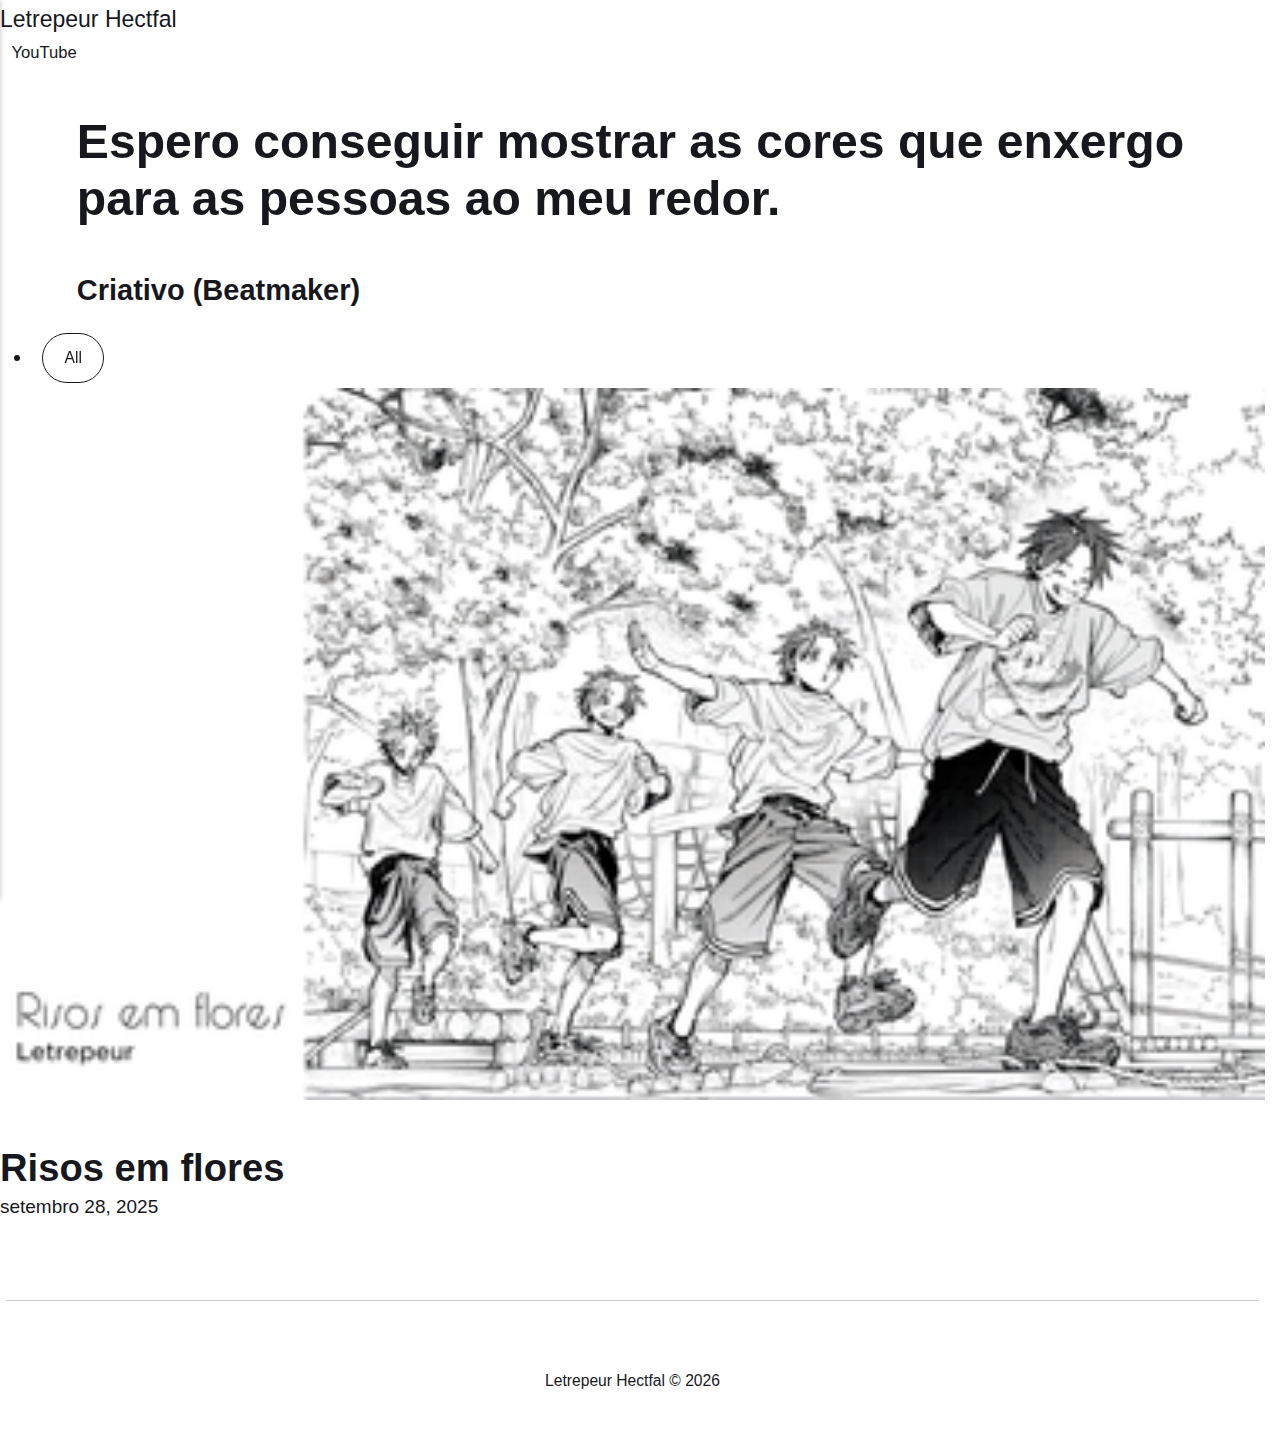
<file: index.html>
<!DOCTYPE html><html lang="pt-br"><head><meta charset="utf-8"><meta http-equiv="X-UA-Compatible" content="IE=edge"><meta name="viewport" content="width=device-width,initial-scale=1"><title>Letrepeur Hectfal</title><meta name="generator" content="Publii Open-Source CMS for Static Site"><link rel="canonical" href="https://letrepeur.github.io/"><link rel="alternate" type="application/atom+xml" href="https://letrepeur.github.io/feed.xml" title="Letrepeur Hectfal - RSS"><link rel="alternate" type="application/json" href="https://letrepeur.github.io/feed.json" title="Letrepeur Hectfal - JSON"><meta property="og:title" content="Letrepeur Hectfal"><meta property="og:site_name" content="Letrepeur Hectfal"><meta property="og:description" content=""><meta property="og:url" content="https://letrepeur.github.io/"><meta property="og:type" content="website"><link rel="stylesheet" href="https://letrepeur.github.io/assets/css/style.css?v=8c4cc53cb2e6b8baa89cd8b859a6d66d"><script type="application/ld+json">{"@context":"http://schema.org","@type":"Organization","name":"Letrepeur Hectfal","url":"https://letrepeur.github.io/"}</script><noscript><style>img[loading] {
                    opacity: 1;
                }</style></noscript></head><body class="home-template"><div class="container"><header class="header" id="js-header"><a href="https://letrepeur.github.io/" class="logo">Letrepeur Hectfal</a><nav class="navbar js-navbar"><button class="navbar__toggle js-toggle" aria-label="Menu"><span class="navbar__toggle-box"><span class="navbar__toggle-inner">Menu</span></span></button><ul class="navbar__menu"><li><a href="https://www.youtube.com/@letrepeur" title="Canal no YouTube" target="_blank">YouTube</a></li></ul></nav></header><main><section class="hero wrapper"><h1>Espero conseguir mostrar as cores que enxergo para as pessoas ao meu redor.</h1><h3>Criativo (Beatmaker)</h3></section><nav class="filter" aria-label="Content filters"><ul class="filter__button-group"><li><button class="filter__item is-active" data-filter="*">All</button></li></ul></nav><div class="l-col l-col--3"><section class="c-card"><a href="https://letrepeur.github.io/risos-em-flores.html" class="c-card__link"><div class="c-card__header"><img src="https://letrepeur.github.io/media/posts/2/Feed-pt-br-169.png" srcset="https://letrepeur.github.io/media/posts/2/responsive/Feed-pt-br-169-xs.webp 300w, https://letrepeur.github.io/media/posts/2/responsive/Feed-pt-br-169-sm.webp 480w, https://letrepeur.github.io/media/posts/2/responsive/Feed-pt-br-169-md.webp 768w, https://letrepeur.github.io/media/posts/2/responsive/Feed-pt-br-169-lg.webp 1024w, https://letrepeur.github.io/media/posts/2/responsive/Feed-pt-br-169-xl.webp 1360w, https://letrepeur.github.io/media/posts/2/responsive/Feed-pt-br-169-2xl.webp 1600w, https://letrepeur.github.io/media/posts/2/responsive/Feed-pt-br-169-sm2.webp 375w" sizes="(min-width: 75em) 25vw, (min-width: 56.25em) 33vw, (min-width: 37.5em) 50vw, 100vw" loading="lazy" height="1080" width="1920" alt=""></div><div class="c-card__body c-card__body--compact"><div class="c-card__text c-card__text--compact"><h2>Risos em flores</h2><time datetime="2025-09-28T21:37">setembro 28, 2025</time></div></div></a></section></div></main><footer class="footer"><div class="footer__copyright">Letrepeur Hectfal © 2026</div></footer></div><script defer="defer" src="https://letrepeur.github.io/assets/js/scripts.min.js?v=4268bfae06e330d473c424d50f09abda"></script><script>window.publiiThemeMenuConfig={mobileMenuMode:'sidebar',animationSpeed:300,submenuWidth: 'auto',doubleClickTime:500,mobileMenuExpandableSubmenus:true,relatedContainerForOverlayMenuSelector:'.navbar'};</script><script defer="defer" src="https://letrepeur.github.io/assets/js/isotope.pkgd.min.js?v=2afcff647ed260006faa71c8e779e8d4"></script><script>window.addEventListener("DOMContentLoaded",function(){var j=new Isotope(".l-col",{itemSelector:".c-card",percentPosition:true,layoutMode:"masonry",transitionDuration:"0.6s",masonry:{columnWidth:".c-card"}});var g=document.querySelector(".filter__button-group");if(g){g.addEventListener("click",function(i){if(!matchesSelector(i.target,"button")){return}var k=i.target.getAttribute("data-filter");k=k;j.arrange({filter:k})});var b=document.querySelectorAll(".filter__button-group");for(var c=0,e=b.length;c<e;c++){var d=b[c];h(d)}function h(i){i.addEventListener("click",function(k){if(!matchesSelector(k.target,"button")){return}i.querySelector(".is-active").classList.remove("is-active");k.target.classList.add("is-active")})}}var a=document.querySelector(".l-col");var f=document.querySelectorAll(".c-card");a.classList.add("is-visible");j.revealItemElements(f)});</script><script>/*<![CDATA[*/var images=document.querySelectorAll("img[loading]");for(var i=0;i<images.length;i++){if(images[i].complete){images[i].classList.add("is-loaded")}else{images[i].addEventListener("load",function(){this.classList.add("is-loaded")},false)}};/*]]>*/</script></body></html>
</file>
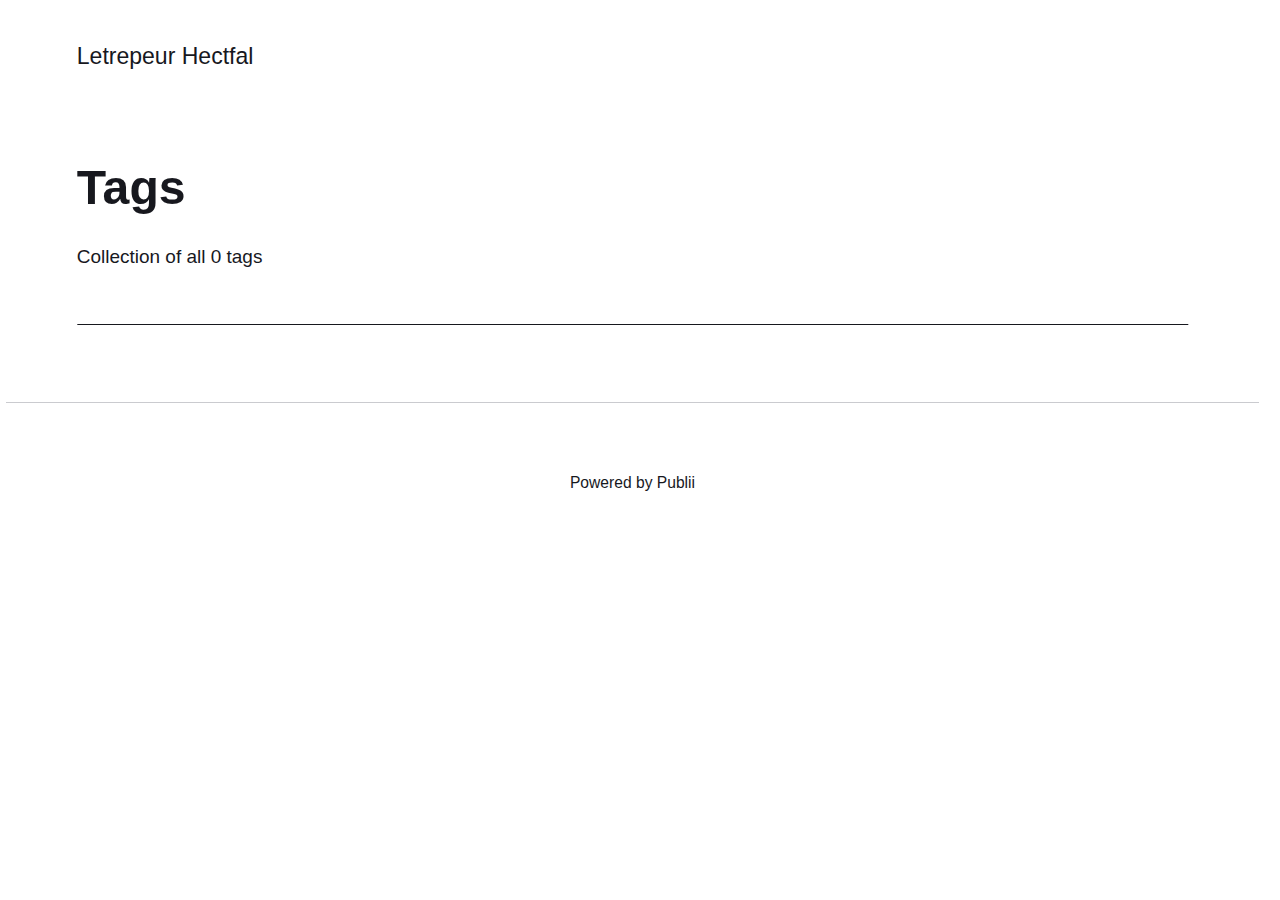
<file: tags/index.html>
<!DOCTYPE html><html lang="en-gb"><head><meta charset="utf-8"><meta http-equiv="X-UA-Compatible" content="IE=edge"><meta name="viewport" content="width=device-width,initial-scale=1"><title>All tags - Letrepeur Hectfal</title><meta name="robots" content="noindex, follow"><meta name="generator" content="Publii Open-Source CMS for Static Site"><link rel="alternate" type="application/atom+xml" href="https://letrepeur.github.io/feed.xml" title="Letrepeur Hectfal - RSS"><link rel="alternate" type="application/json" href="https://letrepeur.github.io/feed.json" title="Letrepeur Hectfal - JSON"><meta property="og:title" content="Letrepeur Hectfal"><meta property="og:site_name" content="Letrepeur Hectfal"><meta property="og:description" content=""><meta property="og:url" content="https://letrepeur.github.io/tags/"><meta property="og:type" content="website"><link rel="stylesheet" href="https://letrepeur.github.io/assets/css/style.css?v=2110fdcc9616a96348b5f5ad11c64055"><script type="application/ld+json">{"@context":"http://schema.org","@type":"Organization","name":"Letrepeur Hectfal","url":"https://letrepeur.github.io/"}</script><noscript><style>img[loading] {
                    opacity: 1;
                }</style></noscript></head><body class="tags-template"><header class="top js-header"><a class="logo" href="https://letrepeur.github.io/">Letrepeur Hectfal</a></header><main class="page page--tags"><div class="hero hero--noimage"><header class="hero__content"><div class="wrapper"><h1>Tags</h1><p class="page__desc">Collection of all 0 tags</p></div></header></div><div class="wrapper"><ul class="feed feed--grid"></ul></div></main><footer class="footer"><div class="wrapper"><div class="footer__copyright">Powered by Publii</div><button id="backToTop" class="footer__bttop" aria-label="Back to top" title="Back to top"><svg width="20" height="20"><use xlink:href="https://letrepeur.github.io/assets/svg/svg-map.svg#toparrow"/></svg></button></div></footer><script defer="defer" src="https://letrepeur.github.io/assets/js/scripts.min.js?v=d0fc1030089a37f93a2d51bf6d07565c"></script><script>window.publiiThemeMenuConfig={mobileMenuMode:'sidebar',animationSpeed:300,submenuWidth: 'auto',doubleClickTime:500,mobileMenuExpandableSubmenus:true,relatedContainerForOverlayMenuSelector:'.top'};</script><script>var images = document.querySelectorAll('img[loading]');
        for (var i = 0; i < images.length; i++) {
            if (images[i].complete) {
                images[i].classList.add('is-loaded');
            } else {
                images[i].addEventListener('load', function () {
                    this.classList.add('is-loaded');
                }, false);
            }
        }</script></body></html>
</file>
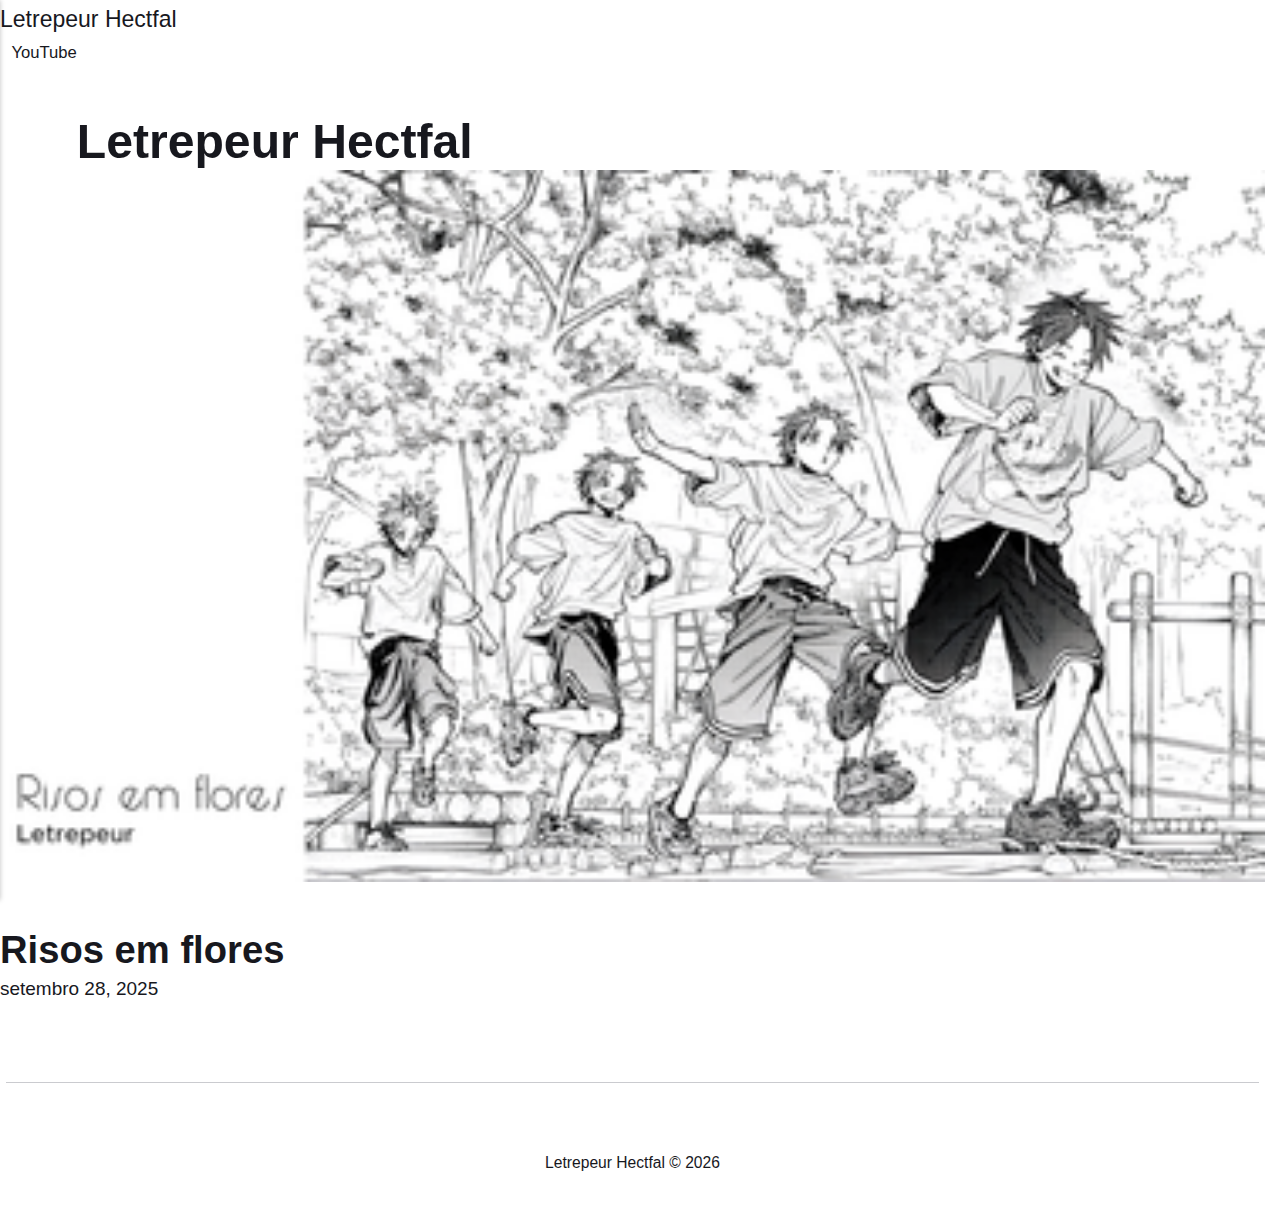
<file: authors/letrepeur/index.html>
<!DOCTYPE html><html lang="pt-br"><head><meta charset="utf-8"><meta http-equiv="X-UA-Compatible" content="IE=edge"><meta name="viewport" content="width=device-width,initial-scale=1"><title>Author: Letrepeur Hectfal - Letrepeur Hectfal</title><meta name="robots" content="noindex, follow"><meta name="generator" content="Publii Open-Source CMS for Static Site"><link rel="alternate" type="application/atom+xml" href="https://letrepeur.github.io/feed.xml" title="Letrepeur Hectfal - RSS"><link rel="alternate" type="application/json" href="https://letrepeur.github.io/feed.json" title="Letrepeur Hectfal - JSON"><meta property="og:title" content="Letrepeur Hectfal"><meta property="og:site_name" content="Letrepeur Hectfal"><meta property="og:description" content=""><meta property="og:url" content="https://letrepeur.github.io/authors/letrepeur/"><meta property="og:type" content="website"><link rel="stylesheet" href="https://letrepeur.github.io/assets/css/style.css?v=8c4cc53cb2e6b8baa89cd8b859a6d66d"><script type="application/ld+json">{"@context":"http://schema.org","@type":"Organization","name":"Letrepeur Hectfal","url":"https://letrepeur.github.io/"}</script><noscript><style>img[loading] {
                    opacity: 1;
                }</style></noscript></head><body class="author-template"><div class="container"><header class="header" id="js-header"><a href="https://letrepeur.github.io/" class="logo">Letrepeur Hectfal</a><nav class="navbar js-navbar"><button class="navbar__toggle js-toggle" aria-label="Menu"><span class="navbar__toggle-box"><span class="navbar__toggle-inner">Menu</span></span></button><ul class="navbar__menu"><li><a href="https://www.youtube.com/@letrepeur" title="Canal no YouTube" target="_blank">YouTube</a></li></ul></nav></header><main class="page page--author"><section class="hero wrapper"><h1>Letrepeur Hectfal</h1></section><section class="l-col l-col--3"><article class="c-card"><a href="https://letrepeur.github.io/risos-em-flores.html" class="c-card__link"><div class="c-card__header"><img src="https://letrepeur.github.io/media/posts/2/Feed-pt-br-169.png" srcset="https://letrepeur.github.io/media/posts/2/responsive/Feed-pt-br-169-xs.webp 300w, https://letrepeur.github.io/media/posts/2/responsive/Feed-pt-br-169-sm.webp 480w, https://letrepeur.github.io/media/posts/2/responsive/Feed-pt-br-169-md.webp 768w, https://letrepeur.github.io/media/posts/2/responsive/Feed-pt-br-169-lg.webp 1024w, https://letrepeur.github.io/media/posts/2/responsive/Feed-pt-br-169-xl.webp 1360w, https://letrepeur.github.io/media/posts/2/responsive/Feed-pt-br-169-2xl.webp 1600w, https://letrepeur.github.io/media/posts/2/responsive/Feed-pt-br-169-sm2.webp 375w" sizes="(min-width: 75em) 25vw, (min-width: 56.25em) 33vw, (min-width: 37.5em) 50vw, 100vw" loading="lazy" height="1080" width="1920" alt=""></div><div class="c-card__body c-card__body--compact"><div class="c-card__text c-card__text--compact"><h2>Risos em flores</h2><time datetime="2025-09-28T21:37">setembro 28, 2025</time></div></div></a></article></section></main><footer class="footer"><div class="footer__copyright">Letrepeur Hectfal © 2026</div></footer></div><script defer="defer" src="https://letrepeur.github.io/assets/js/scripts.min.js?v=4268bfae06e330d473c424d50f09abda"></script><script>window.publiiThemeMenuConfig={mobileMenuMode:'sidebar',animationSpeed:300,submenuWidth: 'auto',doubleClickTime:500,mobileMenuExpandableSubmenus:true,relatedContainerForOverlayMenuSelector:'.navbar'};</script><script defer="defer" src="https://letrepeur.github.io/assets/js/isotope.pkgd.min.js?v=2afcff647ed260006faa71c8e779e8d4"></script><script>window.addEventListener("DOMContentLoaded",function(){var j=new Isotope(".l-col",{itemSelector:".c-card",percentPosition:true,layoutMode:"masonry",transitionDuration:"0.6s",masonry:{columnWidth:".c-card"}});var g=document.querySelector(".filter__button-group");if(g){g.addEventListener("click",function(i){if(!matchesSelector(i.target,"button")){return}var k=i.target.getAttribute("data-filter");k=k;j.arrange({filter:k})});var b=document.querySelectorAll(".filter__button-group");for(var c=0,e=b.length;c<e;c++){var d=b[c];h(d)}function h(i){i.addEventListener("click",function(k){if(!matchesSelector(k.target,"button")){return}i.querySelector(".is-active").classList.remove("is-active");k.target.classList.add("is-active")})}}var a=document.querySelector(".l-col");var f=document.querySelectorAll(".c-card");a.classList.add("is-visible");j.revealItemElements(f)});</script><script>/*<![CDATA[*/var images=document.querySelectorAll("img[loading]");for(var i=0;i<images.length;i++){if(images[i].complete){images[i].classList.add("is-loaded")}else{images[i].addEventListener("load",function(){this.classList.add("is-loaded")},false)}};/*]]>*/</script></body></html>
</file>
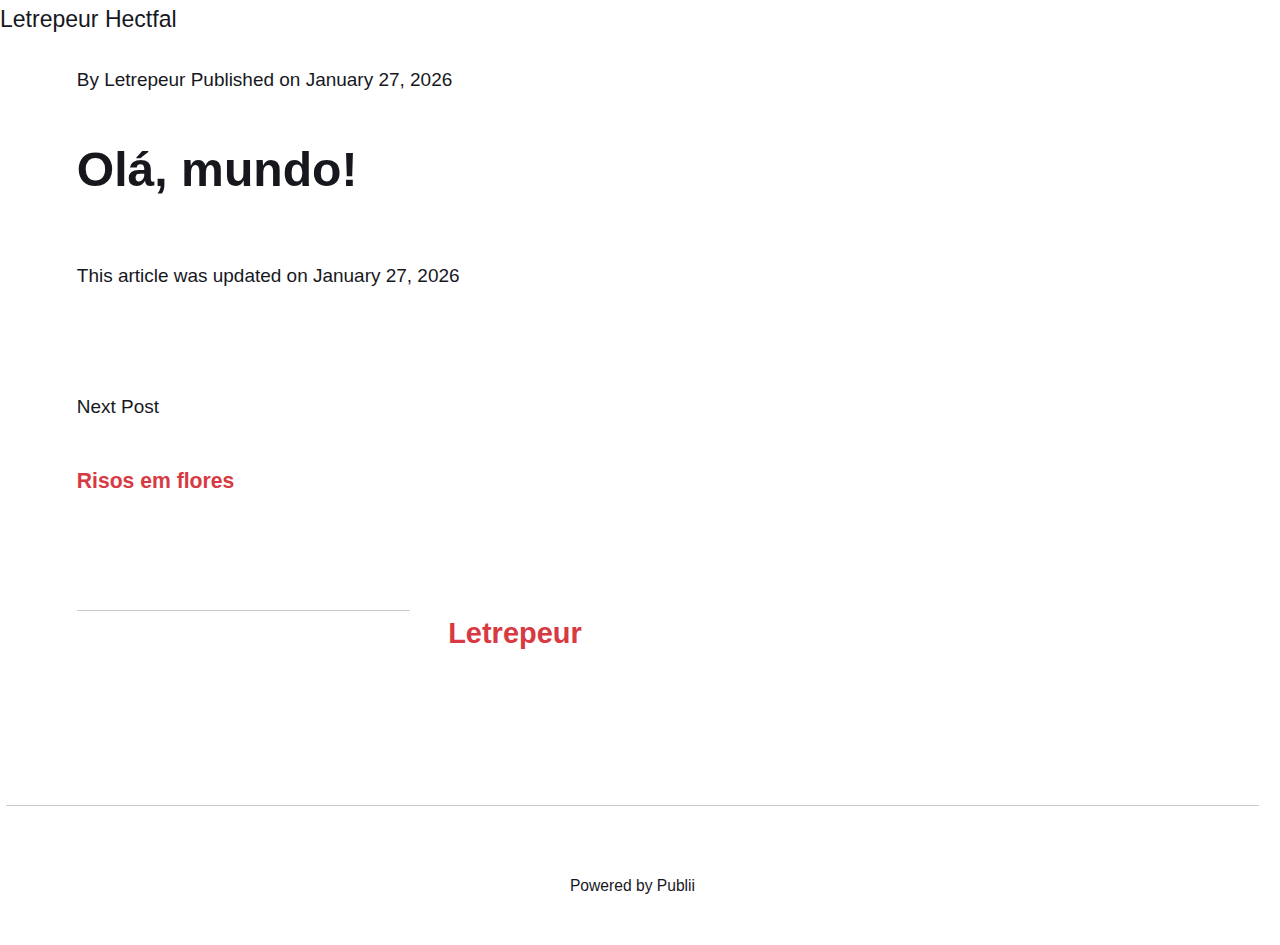
<file: ola-mundo.html>
<!DOCTYPE html><html lang="en-gb"><head><meta charset="utf-8"><meta http-equiv="X-UA-Compatible" content="IE=edge"><meta name="viewport" content="width=device-width,initial-scale=1"><title>Olá, mundo! - Letrepeur Hectfal</title><meta name="generator" content="Publii Open-Source CMS for Static Site"><link rel="canonical" href="https://letrepeur.github.io/ola-mundo.html"><link rel="alternate" type="application/atom+xml" href="https://letrepeur.github.io/feed.xml" title="Letrepeur Hectfal - RSS"><link rel="alternate" type="application/json" href="https://letrepeur.github.io/feed.json" title="Letrepeur Hectfal - JSON"><meta property="og:title" content="Olá, mundo!"><meta property="og:site_name" content="Letrepeur Hectfal"><meta property="og:description" content=""><meta property="og:url" content="https://letrepeur.github.io/ola-mundo.html"><meta property="og:type" content="article"><link rel="stylesheet" href="https://letrepeur.github.io/assets/css/style.css?v=8c4cc53cb2e6b8baa89cd8b859a6d66d"><script type="application/ld+json">{"@context":"http://schema.org","@type":"Article","mainEntityOfPage":{"@type":"WebPage","@id":"https://letrepeur.github.io/ola-mundo.html"},"headline":"Olá, mundo!","datePublished":"2026-01-27T20:52-03:00","dateModified":"2026-01-27T21:27-03:00","description":"","author":{"@type":"Person","name":"Letrepeur","url":"https://letrepeur.github.io/authors/letrepeur/"},"publisher":{"@type":"Organization","name":"Letrepeur"}}</script><noscript><style>img[loading] {
                    opacity: 1;
                }</style></noscript></head><body class="post-template"><div class="container"><header class="header" id="js-header"><a href="https://letrepeur.github.io/" class="logo">Letrepeur Hectfal</a></header><main class="post"><article class="content wrapper"><header class="hero"><p class="content__meta">By <a href="https://letrepeur.github.io/authors/letrepeur/" rel="author" title="Letrepeur">Letrepeur</a> Published on <time datetime="2026-01-27T20:52">January 27, 2026</time></p><h1 class="content__title">Olá, mundo!</h1></header><div class="content__entry"></div><footer class="content__footer"><div class="content__last-updated">This article was updated on January 27, 2026</div><div class="content__footer__col"><div class="content__share"></div></div><nav class="content__nav"><div class="content__nav__next">Next Post<h5><a href="https://letrepeur.github.io/risos-em-flores.html" class="invert" rel="next">Risos em flores</a></h5></div></nav><div class="content__bio"><div><h3><a href="https://letrepeur.github.io/authors/letrepeur/" class="invert" title="Letrepeur">Letrepeur</a></h3></div></div></footer></article></main><footer class="footer"><div class="footer__copyright">Powered by Publii</div></footer></div><script defer="defer" src="https://letrepeur.github.io/assets/js/scripts.min.js?v=4268bfae06e330d473c424d50f09abda"></script><script>window.publiiThemeMenuConfig={mobileMenuMode:'sidebar',animationSpeed:300,submenuWidth: 'auto',doubleClickTime:500,mobileMenuExpandableSubmenus:true,relatedContainerForOverlayMenuSelector:'.navbar'};</script><script>/*<![CDATA[*/var images=document.querySelectorAll("img[loading]");for(var i=0;i<images.length;i++){if(images[i].complete){images[i].classList.add("is-loaded")}else{images[i].addEventListener("load",function(){this.classList.add("is-loaded")},false)}};/*]]>*/</script></body></html>
</file>
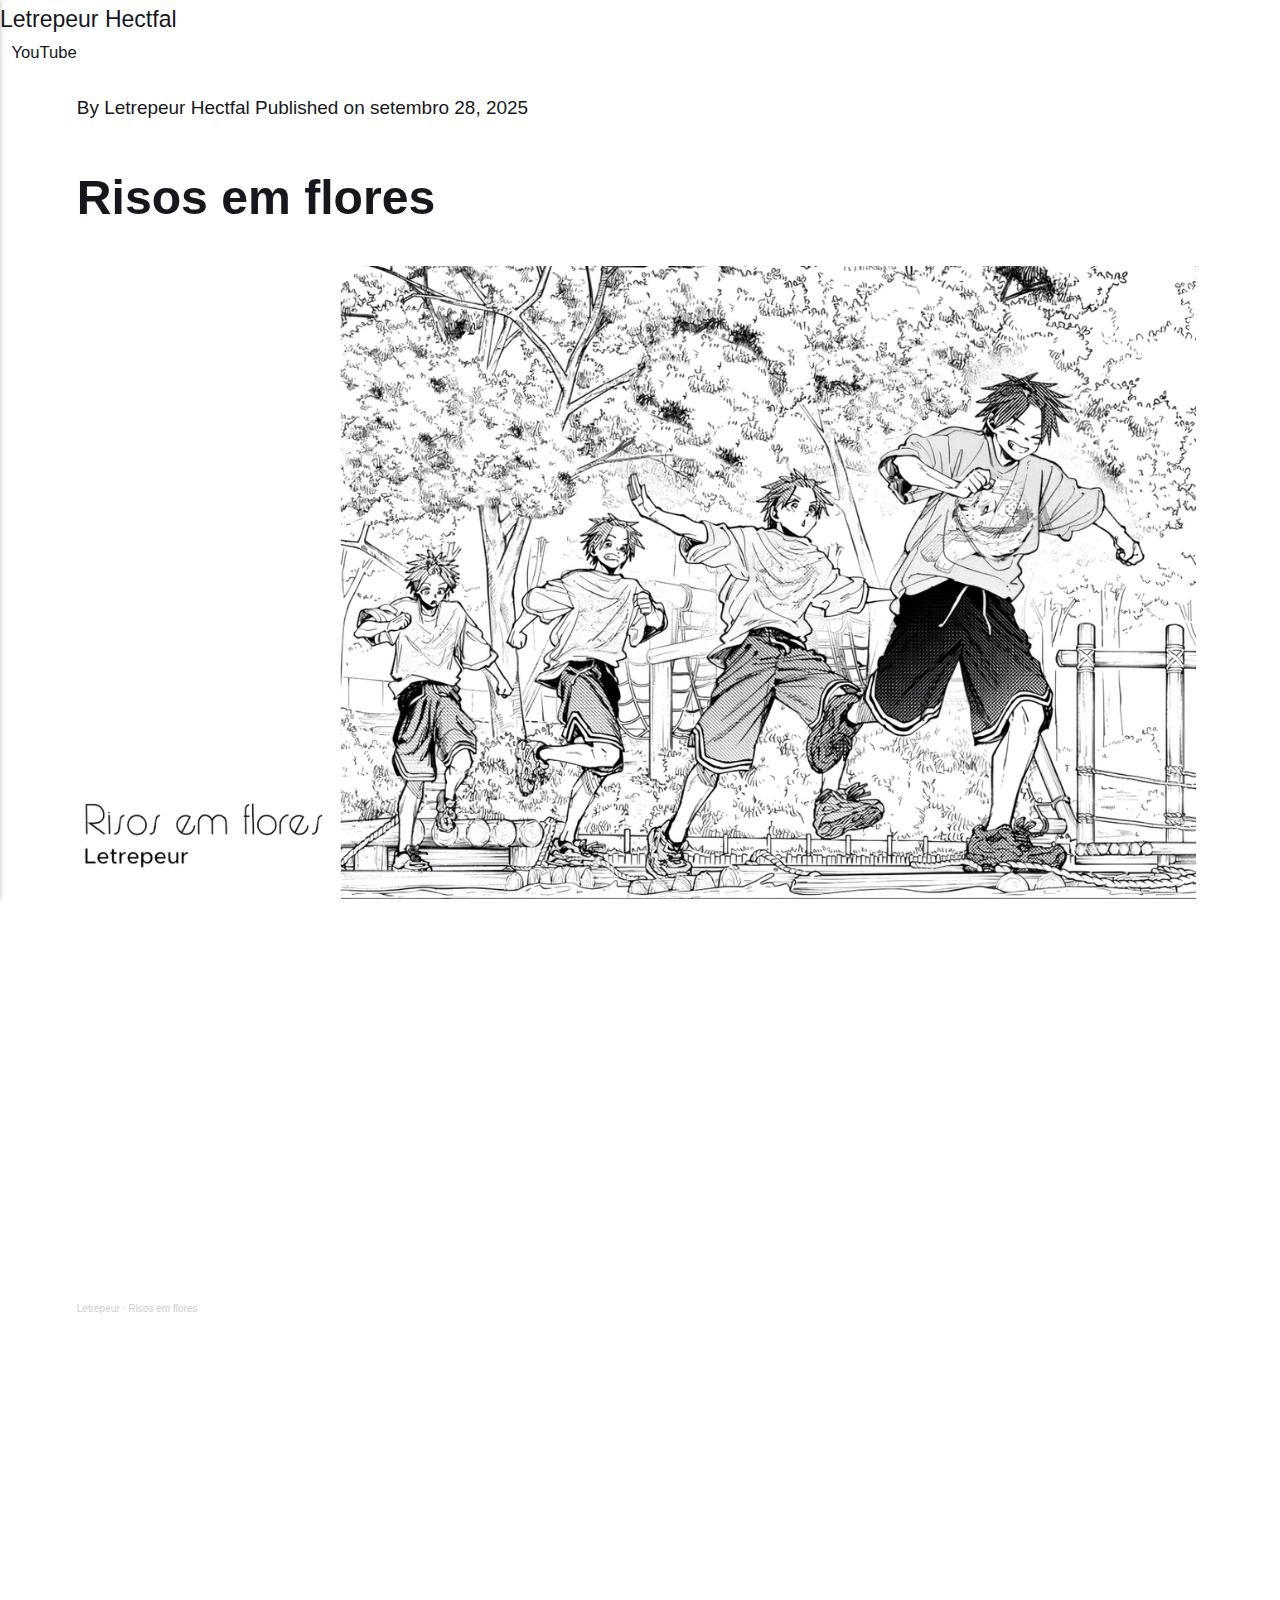
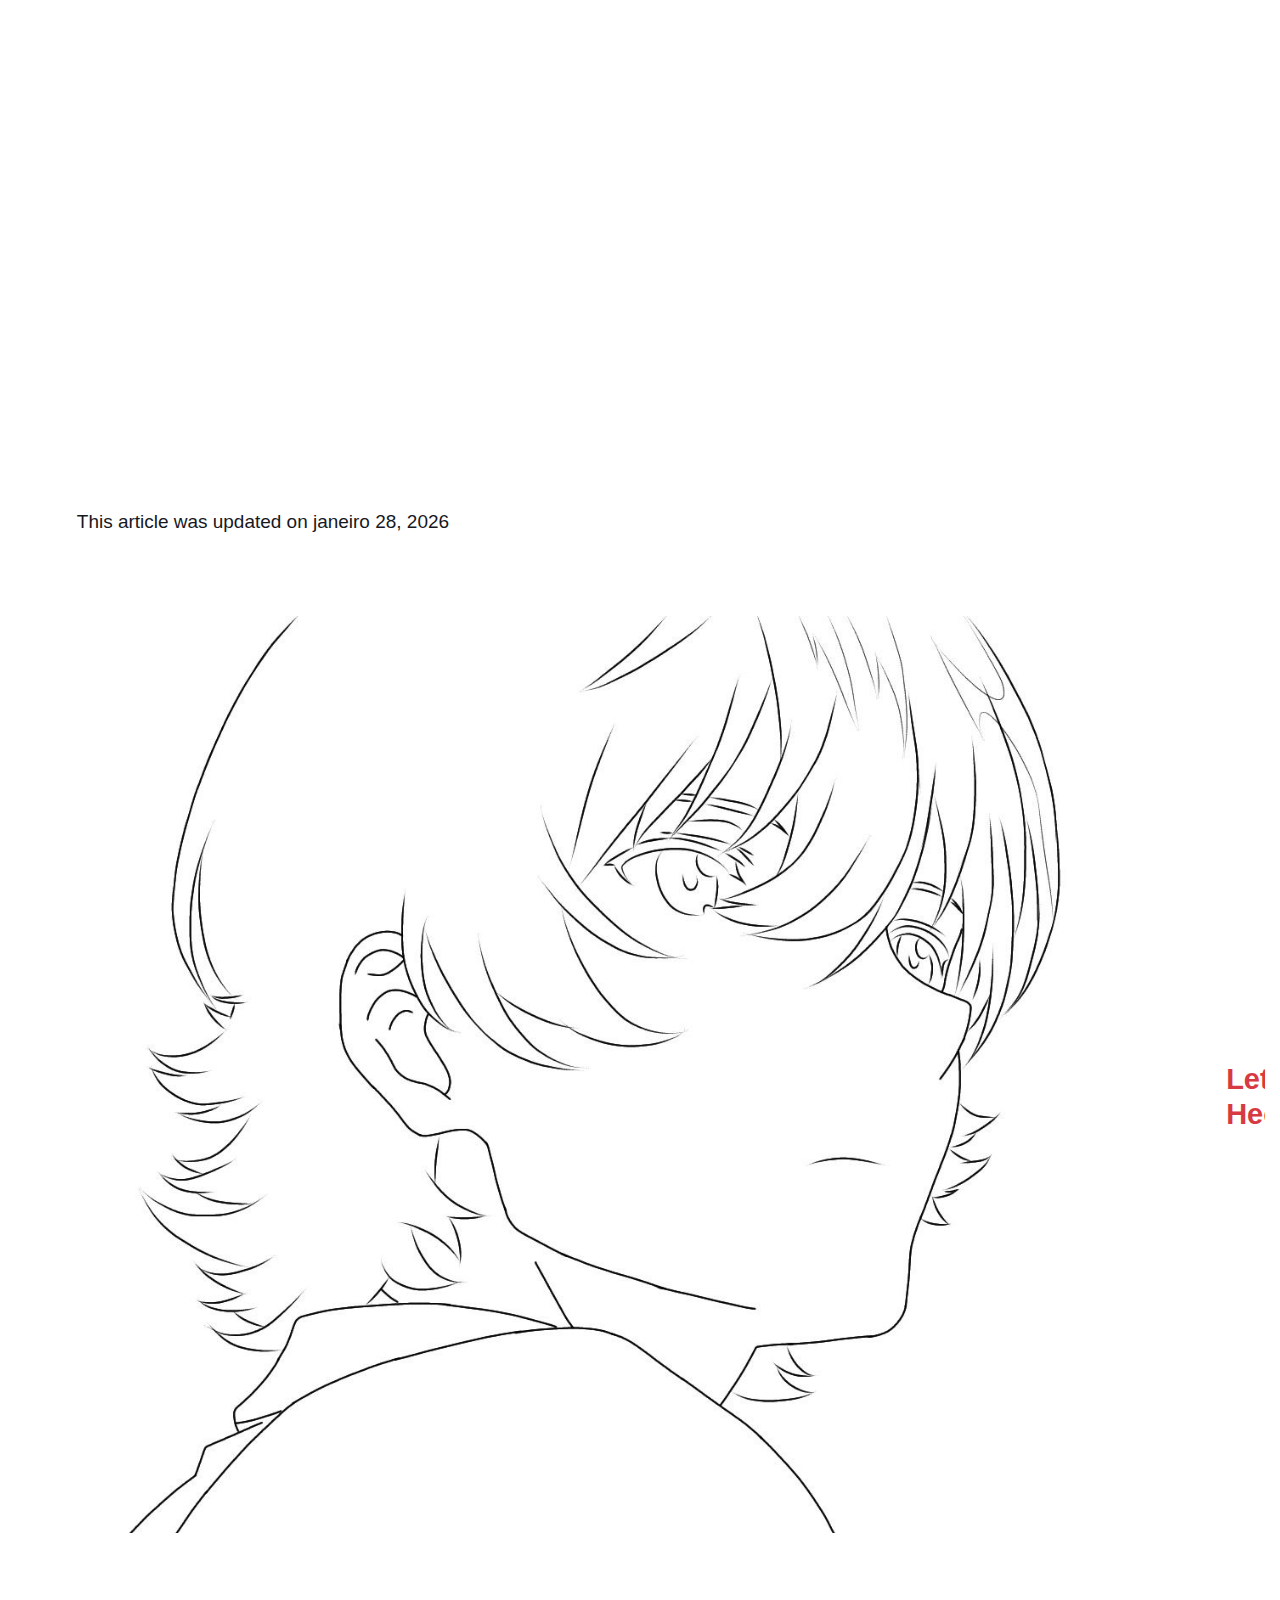
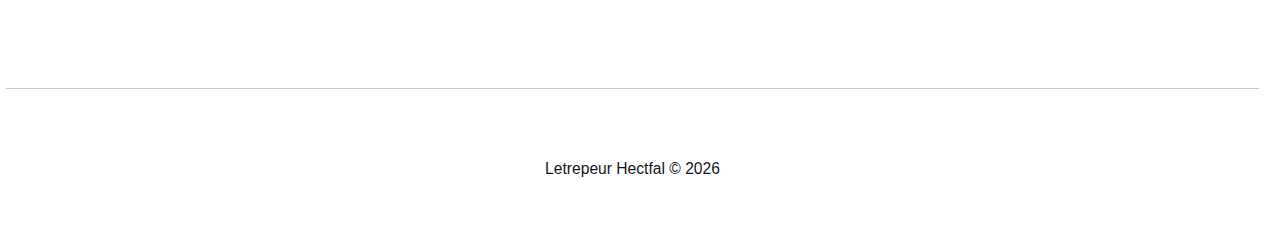
<file: risos-em-flores.html>
<!DOCTYPE html><html lang="pt-br"><head><meta charset="utf-8"><meta http-equiv="X-UA-Compatible" content="IE=edge"><meta name="viewport" content="width=device-width,initial-scale=1"><title>Risos em flores - Letrepeur Hectfal</title><meta name="description" content="Letrepeur · Risos em flores"><meta name="generator" content="Publii Open-Source CMS for Static Site"><link rel="canonical" href="https://letrepeur.github.io/risos-em-flores.html"><link rel="alternate" type="application/atom+xml" href="https://letrepeur.github.io/feed.xml" title="Letrepeur Hectfal - RSS"><link rel="alternate" type="application/json" href="https://letrepeur.github.io/feed.json" title="Letrepeur Hectfal - JSON"><meta property="og:title" content="Risos em flores"><meta property="og:image" content="https://letrepeur.github.io/media/posts/2/Feed-pt-br-169.png"><meta property="og:image:width" content="1920"><meta property="og:image:height" content="1080"><meta property="og:site_name" content="Letrepeur Hectfal"><meta property="og:description" content="Letrepeur · Risos em flores"><meta property="og:url" content="https://letrepeur.github.io/risos-em-flores.html"><meta property="og:type" content="article"><link rel="stylesheet" href="https://letrepeur.github.io/assets/css/style.css?v=8c4cc53cb2e6b8baa89cd8b859a6d66d"><script type="application/ld+json">{"@context":"http://schema.org","@type":"Article","mainEntityOfPage":{"@type":"WebPage","@id":"https://letrepeur.github.io/risos-em-flores.html"},"headline":"Risos em flores","datePublished":"2025-09-28T21:37-03:00","dateModified":"2026-01-28T12:40-03:00","image":{"@type":"ImageObject","url":"https://letrepeur.github.io/media/posts/2/Feed-pt-br-169.png","height":1080,"width":1920},"description":"Letrepeur · Risos em flores","author":{"@type":"Person","name":"Letrepeur Hectfal","url":"https://letrepeur.github.io/authors/letrepeur/"},"publisher":{"@type":"Organization","name":"Letrepeur Hectfal"}}</script><noscript><style>img[loading] {
                    opacity: 1;
                }</style></noscript></head><body class="post-template"><div class="container"><header class="header" id="js-header"><a href="https://letrepeur.github.io/" class="logo">Letrepeur Hectfal</a><nav class="navbar js-navbar"><button class="navbar__toggle js-toggle" aria-label="Menu"><span class="navbar__toggle-box"><span class="navbar__toggle-inner">Menu</span></span></button><ul class="navbar__menu"><li><a href="https://www.youtube.com/@letrepeur" title="Canal no YouTube" target="_blank">YouTube</a></li></ul></nav></header><main class="post"><article class="content wrapper"><header class="hero"><p class="content__meta">By <a href="https://letrepeur.github.io/authors/letrepeur/" rel="author" title="Letrepeur Hectfal">Letrepeur Hectfal</a> Published on <time datetime="2025-09-28T21:37">setembro 28, 2025</time></p><h1 class="content__title">Risos em flores</h1></header><figure class="content__featured-image post__image--wide"><img src="https://letrepeur.github.io/media/posts/2/Feed-pt-br-169.png" srcset="https://letrepeur.github.io/media/posts/2/responsive/Feed-pt-br-169-xs.webp 300w, https://letrepeur.github.io/media/posts/2/responsive/Feed-pt-br-169-sm.webp 480w, https://letrepeur.github.io/media/posts/2/responsive/Feed-pt-br-169-md.webp 768w, https://letrepeur.github.io/media/posts/2/responsive/Feed-pt-br-169-lg.webp 1024w, https://letrepeur.github.io/media/posts/2/responsive/Feed-pt-br-169-xl.webp 1360w, https://letrepeur.github.io/media/posts/2/responsive/Feed-pt-br-169-2xl.webp 1600w, https://letrepeur.github.io/media/posts/2/responsive/Feed-pt-br-169-sm2.webp 375w" sizes="(max-width: 1600px) 100vw, 1600px" loading="eager" height="1080" width="1920" alt=""></figure><div class="content__entry"><div class="post__iframe"><iframe loading="lazy" width="100%" height="300" scrolling="no" frameborder="no" allow="autoplay" src="https://w.soundcloud.com/player/?url=https%3A//api.soundcloud.com/tracks/soundcloud%253Atracks%253A2178046632&amp;color=%23ff5500&amp;auto_play=false&amp;hide_related=false&amp;show_comments=true&amp;show_user=true&amp;show_reposts=false&amp;show_teaser=true&amp;visual=true"></iframe></div><div style="font-size: 10px; color: #cccccc; line-break: anywhere; word-break: normal; overflow: hidden; white-space: nowrap; text-overflow: ellipsis; font-family: Interstate,Lucida Grande,Lucida Sans Unicode,Lucida Sans,Garuda,Verdana,Tahoma,sans-serif; font-weight: 100;"><a href="https://soundcloud.com/letrepeur" title="Letrepeur" target="_blank" style="color: #cccccc; text-decoration: none;" rel="noopener">Letrepeur</a> · <a href="https://soundcloud.com/letrepeur/risos-em-flores" title="Risos em flores" target="_blank" style="color: #cccccc; text-decoration: none;" rel="noopener">Risos em flores</a></div><div> </div><div> </div><div class="post__iframe"><iframe loading="lazy" width="560" height="315" src="https://www.youtube-nocookie.com/embed/5b0hxsa7uZs?si=d7psyAysKTJC-m5L" title="YouTube video player" frameborder="0" allow="accelerometer; autoplay; clipboard-write; encrypted-media; gyroscope; picture-in-picture; web-share" referrerpolicy="strict-origin-when-cross-origin" allowfullscreen="allowfullscreen"></iframe></div></div><footer class="content__footer"><div class="content__last-updated">This article was updated on janeiro 28, 2026</div><div class="content__footer__col"><div class="content__share"></div></div><div class="content__bio"><img src="https://letrepeur.github.io/media/website/b0d7e961ac993d7cab94c1694b512522.jpg" loading="eager" height="1080" width="1308" alt="Letrepeur Hectfal"><div><h3><a href="https://letrepeur.github.io/authors/letrepeur/" class="invert" title="Letrepeur Hectfal">Letrepeur Hectfal</a></h3></div></div></footer></article></main><footer class="footer"><div class="footer__copyright">Letrepeur Hectfal © 2026</div></footer></div><script defer="defer" src="https://letrepeur.github.io/assets/js/scripts.min.js?v=4268bfae06e330d473c424d50f09abda"></script><script>window.publiiThemeMenuConfig={mobileMenuMode:'sidebar',animationSpeed:300,submenuWidth: 'auto',doubleClickTime:500,mobileMenuExpandableSubmenus:true,relatedContainerForOverlayMenuSelector:'.navbar'};</script><script>/*<![CDATA[*/var images=document.querySelectorAll("img[loading]");for(var i=0;i<images.length;i++){if(images[i].complete){images[i].classList.add("is-loaded")}else{images[i].addEventListener("load",function(){this.classList.add("is-loaded")},false)}};/*]]>*/</script></body></html>
</file>
